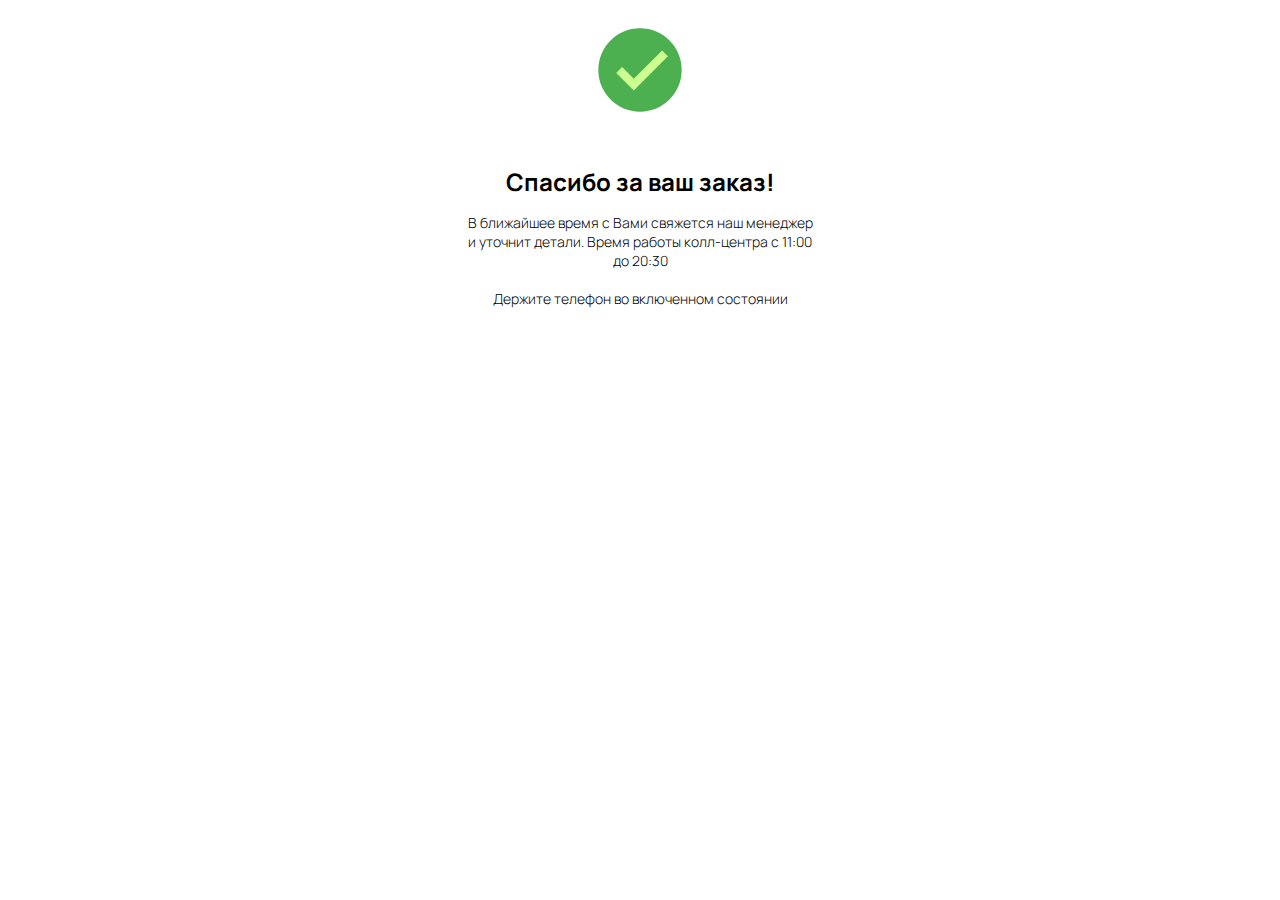
<file: good.html>
<!DOCTYPE html>
<html lang="ru">

<head>
    <meta charset="UTF-8">
    <meta name="viewport" content="width=device-width, initial-scale=1.0">
    <title>Спасибо за ваш заказ</title>
    <link rel="shortcut icon" href="./favicon.ico" type="image/x-icon">
    <link rel="preconnect" href="https://fonts.googleapis.com">
    <link rel="preconnect" href="https://fonts.gstatic.com" crossorigin>
    <link href="https://fonts.googleapis.com/css2?family=Manrope:wght@200..800&display=swap" rel="stylesheet">
    <link rel="icon" href="https://emojio.ru/images/apple-b/2705.png" type="image/x-icon">
    <style>html, body, div, span, applet, object, iframe, h1, h2, h3, h4, h5, h6,
        p, blockquote, pre, a, abbr, acronym, address, big, cite, code, del, dfn,
        em, img, ins, kbd, q, s, samp, small, strike, strong, sub, sup, tt, var, b,
        u, i, center, dl, dt, dd, ol, ul, li, fieldset, form, label, legend, table,
        caption, tbody, tfoot, thead, tr, th, td, article, aside, canvas, details,
        embed, figure, figcaption, footer, header, menu, nav, output, ruby, section,
        summary, time, mark, audio, video { margin: 0; padding: 0; border: 0; outline: 0; font-size: 100%;}
        /* HTML5 display-role reset for older browsers */
        article, aside, details, figcaption, figure, footer, header, menu, nav, section, main {display: block;}
        ol, ul {list-style: none;}
        blockquote, q {quotes: none;}
        img{max-width: 100%; height: auto;}
        a{text-decoration: underline;}
        a:hover{cursor: pointer;}
        *::-webkit-input-placeholder {color: #a9a9a9; opacity: 1;}
        *:-moz-placeholder {color: #a9a9a9; opacity: 1;}
        *::-moz-placeholder {color: #a9a9a9; opacity: 1;}
        *:-ms-input-placeholder {color: #a9a9a9; opacity: 1;}
        *{margin: 0; padding: 0;}
        *{-webkit-box-sizing: border-box; -moz-box-sizing: border-box; box-sizing: border-box;}
        button,input,a{outline: none;}
        button, input, select{-webkit-appearance: none; -moz-appearance: none; appearance: none;}
        html{
            -ms-text-size-adjust: 100%;
            -moz-text-size-adjust: 100%;
            -webkit-text-size-adjust: 100%;
            -webkit-font-smoothing: subpixel-antialiased !important;
        }
        table {
            border-collapse: collapse;
            border-spacing: 0;
        }
        
        
        
        
        .main {
            margin: 0px auto ;
            width: 350px;
            display: flex;
            flex-direction: column;
            justify-content: space-between;
            font-family: Manrope;
        }
        
        .text-title {
            margin: 0px auto;
            font-weight: 700;
            font-style: normal;
            font-size: 24px;
            margin-top: 20px;
        }
        
        .text-info {
            margin: 15px auto 0px;
        text-align: center;
            font-style: normal;
            font-size: 14px;
            
            font-weight: 300;
        }
        
        .icon {
            margin: 20px auto;
        }
        
        
        </style>
</head>

<body>
    <div class="main">
        <div class="icon"><svg xmlns="http://www.w3.org/2000/svg" x="0px" y="0px" width="100" height="100"
                viewBox="0 0 48 48">
                <path fill="#4caf50" d="M44,24c0,11.045-8.955,20-20,20S4,35.045,4,24S12.955,4,24,4S44,12.955,44,24z">
                </path>
                <path fill="#ccff90"
                    d="M34.602,14.602L21,28.199l-5.602-5.598l-2.797,2.797L21,33.801l16.398-16.402L34.602,14.602z">
                </path>
            </svg></div>
        <div class="text-title">
            <h1>Спасибо за ваш заказ!</h1>
        </div>
        <div class="text-info">
            <p>В ближайшее время с Вами свяжется наш менеджер и уточнит детали.
                Время работы колл-центра с 11:00 до 20:30 <br><br>Держите телефон во включенном состоянии</p>
        </div>
    </div>
</body>

</html>
</file>
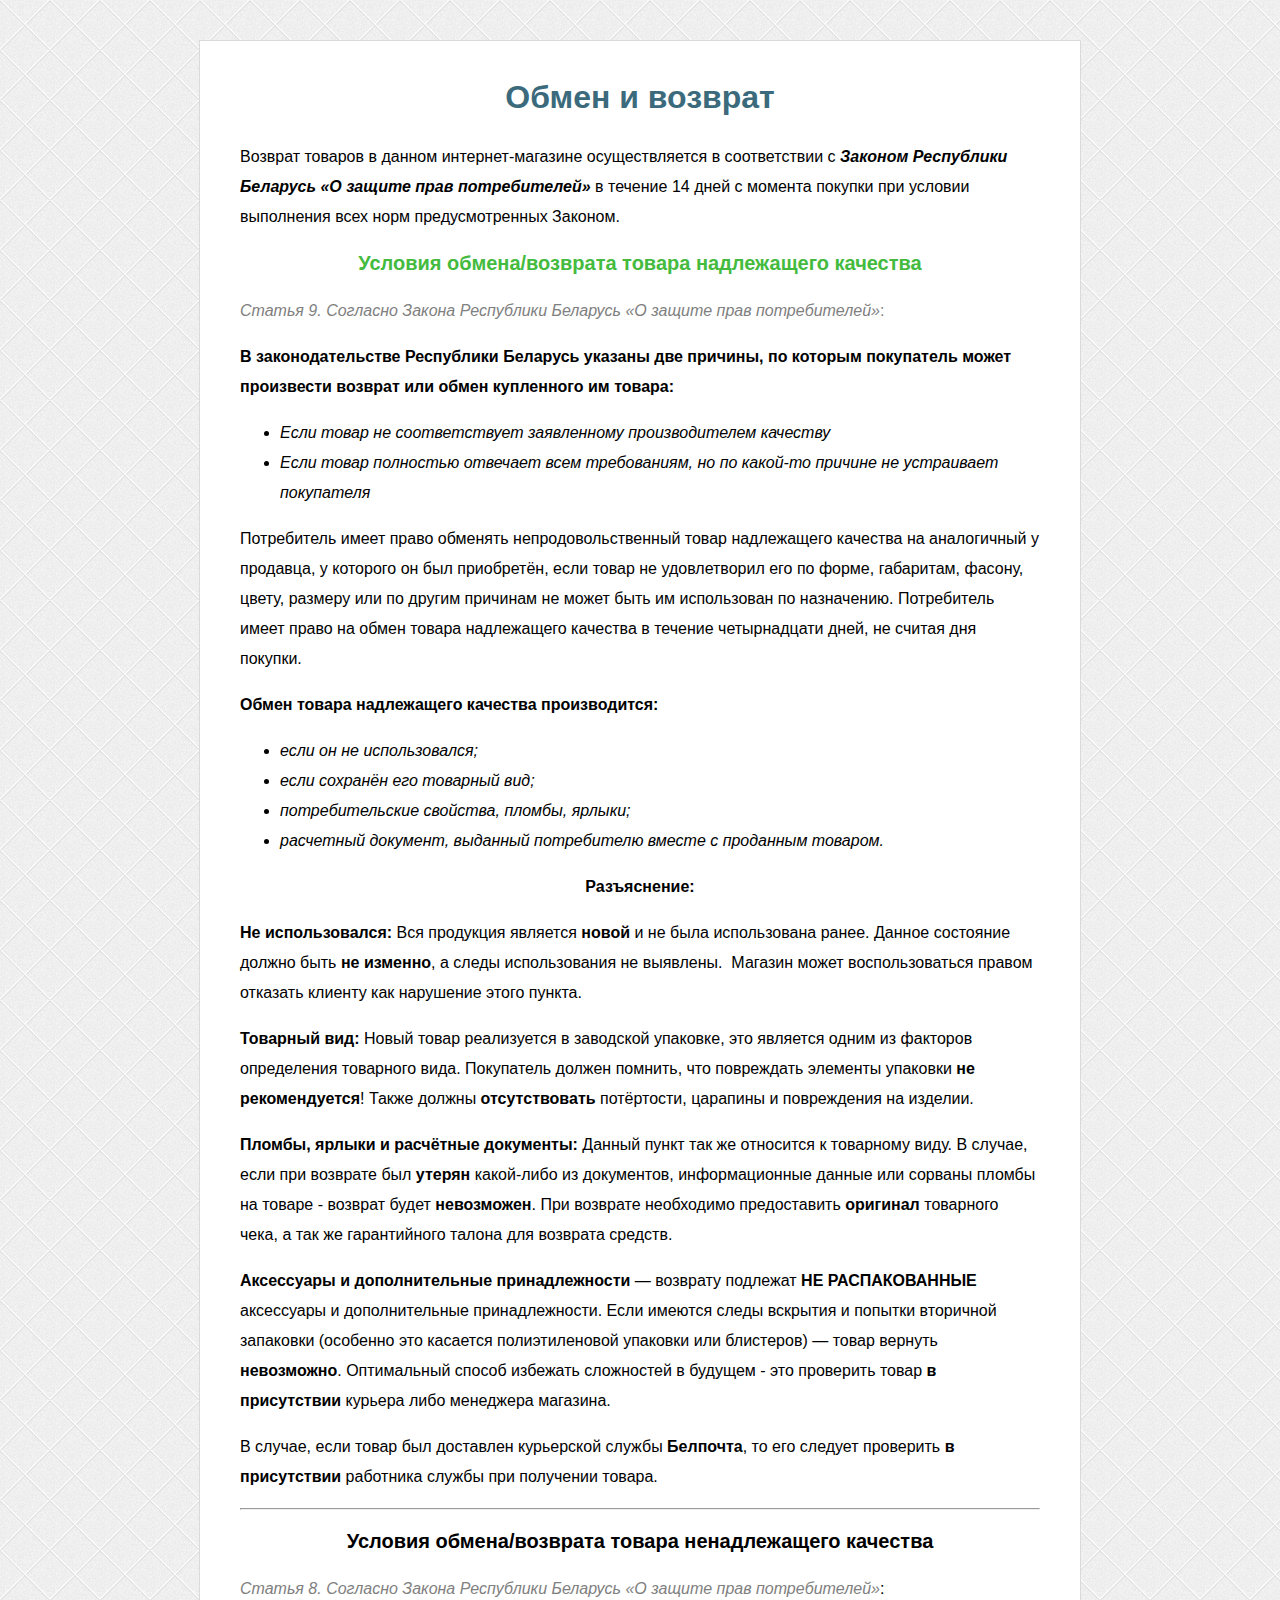
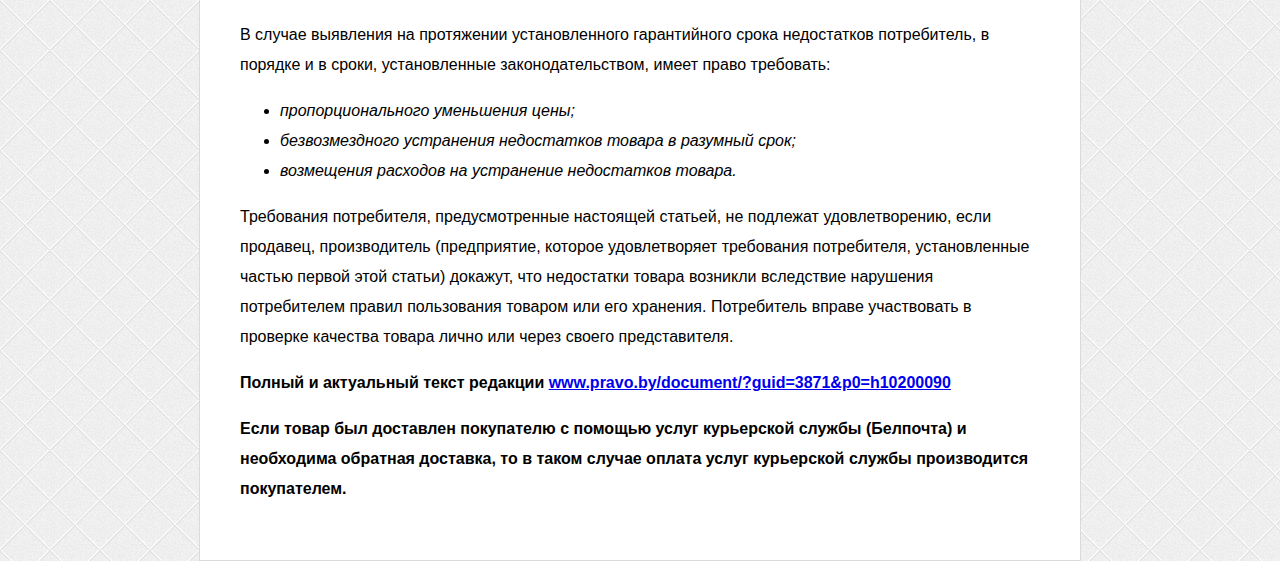
<file: obmen_vozvrat.html>
<!DOCTYPE html>
<!-- saved from url=(0034)https://shtativ360.tk/vozvrat.html -->
<html lang="ru"><head><meta http-equiv="Content-Type" content="text/html; charset=UTF-8">
    <link rel="shortcut icon" href="./favicon.ico" type="image/x-icon">
    <title>Обмен и возврат товара</title>
    <meta name="viewport" content="width=device-width">
    <style>
	body, html{
    min-height: 100%;
    margin:0px;
    padding: 0px;
    background: url('[data-uri]');
}
body{
    padding-top: 40px;
}
.block_more_info{
    max-width: 800px;

    margin: 0px auto;
    background: #fff;
    font-family: Arial;
    padding: 20px 40px 40px 40px;
    border: 1px solid #DADADA;
    line-height: 30px;
}
.block_more_info h1{
    color: #3B6A7C;
    margin-bottom: 30px;
    text-align: center;
}
.block_more_info h1 small{
    color: #72919d;
    font-size: 75%;
}
.s1{
    font-style: italic;
    text-align: center;
    margin: 40px 0 0 0;
    font-weight: bold;
}
@media screen and (max-width: 540px){
    .block_more_info{
        padding:0 10px;

    }
    body{
        padding-bottom:40px;
    }
    .block_more_info h1{
        font-size: 27px;
    }
	</style>
	<script>
	var server = location.protocol+'//'+location.hostname;
	</script>
	
	
</head>
<body>
<div class="block_more_info">
    	 <h1>Обмен и возврат</h1>
<p>Возврат товаров в данном интернет-магазине осуществляется в соответствии с <strong><em>Законом Республики Беларусь «О защите прав потребителей»</em></strong> в течение 14 дней с момента покупки при условии выполнения всех норм предусмотренных Законом.</p>
<p style="text-align: center;"><span style="font-size:20px;"><span style="color: rgb(68, 187, 62);"><strong>Условия обмена/возврата товара надлежащего качества</strong></span></span></p>
<p><span style="color: rgb(128, 128, 128);"><em>Статья 9. Согласно Закона Республики Беларусь «О защите прав потребителей»</em>:</span></p>
<p><strong>В законодательстве Республики Беларусь указаны две причины, по которым покупатель может произвести возврат или обмен купленного им товара:</strong><br>
    <ul>
<li><em>Если товар не соответствует заявленному производителем качеству</em><br></li>
<li><em>Если товар полностью отвечает всем требованиям, но по какой-то причине не устраивает покупателя</em><br></li>
</ul>
Потребитель имеет право обменять непродовольственный товар надлежащего качества на аналогичный у продавца, у которого он был приобретён, если товар не удовлетворил его по форме, габаритам, фасону, цвету, размеру или по другим причинам не может быть им использован по назначению. Потребитель имеет право на обмен товара надлежащего качества в течение четырнадцати дней, не считая дня покупки.</p>



<p><strong>Обмен товара надлежащего качества производится:</strong></p>

<ul>
	<li><em>если он не использовался;</em></li>
	<li><em>если сохранён его товарный вид;</em></li>
	<li><em>потребительские свойства, пломбы, ярлыки;</em></li>
	<li><em>расчетный документ, выданный потребителю вместе с проданным товаром.</em></li>
</ul>



<p style="text-align: center;"><span style="font-size:16px;"><strong>Разъяснение:</strong></span></p>

<p><strong>Не использовался:</strong> Вся продукция является <strong>новой</strong> и не была использована ранее. Данное состояние должно быть <strong>не изменно</strong>, а следы использования не выявлены.&nbsp; Магазин может воспользоваться правом отказать клиенту как нарушение этого пункта.</p>



<p><strong>Товарный вид:</strong> Новый товар реализуется в заводской упаковке, это является одним из факторов определения товарного вида. Покупатель должен помнить, что повреждать элементы упаковки <strong>не рекомендуется</strong>! Также должны <strong>отсутствовать</strong> потёртости, царапины и повреждения на изделии.</p>



<p><strong>Пломбы, ярлыки и расчётные документы:</strong> Данный пункт так же относится к товарному виду. В случае, если при возврате был <strong>утерян</strong> какой-либо из документов, информационные данные или сорваны пломбы на товаре - возврат будет <strong>невозможен</strong>. При возврате необходимо предоставить <strong>оригинал</strong> товарного чека, а так же гарантийного талона для возврата средств.</p>



<p><strong>Аксессуары и дополнительные принадлежности</strong> — возврату подлежат <strong>НЕ РАСПАКОВАННЫЕ </strong>аксессуары и дополнительные принадлежности. Если имеются следы вскрытия и попытки вторичной запаковки (особенно это касается полиэтиленовой упаковки или блистеров) — товар вернуть <strong>невозможно</strong>. Оптимальный способ избежать сложностей в будущем - это проверить товар <strong>в присутствии</strong> курьера либо менеджера магазина.</p>

<p>В случае, если товар был доставлен курьерской службы <strong>Белпочта</strong>, то его следует проверить <strong>в присутствии</strong> работника службы при получении товара.</p>

<hr>
<p style="text-align: center;"><strong><span style="font-size: 20px;">Условия обмена/возврата товара ненадлежащего качества</span></strong></p>

<p><span style="color: rgb(128, 128, 128);"><em>Статья 8. Согласно Закона Республики Беларусь «О защите прав потребителей»</em></span>:</p>
<p>В случае выявления на протяжении установленного гарантийного срока недостатков потребитель, в порядке и в сроки, установленные законодательством, имеет право требовать:</p>
<ul>
	<li><em>пропорционального уменьшения цены;</em></li>
	<li><em>безвозмездного устранения недостатков товара в разумный срок;</em></li>
	<li><em>возмещения расходов на устранение недостатков товара.</em></li>
</ul>
<p>Требования потребителя, предусмотренные настоящей статьей, не подлежат удовлетворению, если продавец, производитель (предприятие, которое удовлетворяет требования потребителя, установленные частью первой этой статьи) докажут, что недостатки товара возникли вследствие нарушения потребителем правил пользования товаром или его хранения. Потребитель вправе участвовать в проверке качества товара лично или через своего представителя.</p>
<p><strong>Полный и актуальный текст редакции <a href="https://pravo.by/document/?guid=3871&p0=h10200090" target="_blank">www.pravo.by/document/?guid=3871&p0=h10200090</a></strong></p>
<p><strong>Если товар был доставлен покупателю с помощью услуг курьерской службы (Белпочта) и необходима обратная доставка, то в таком случае оплата услуг курьерской службы производится покупателем.</strong></p> </div>
	
</body>
</html>
</file>
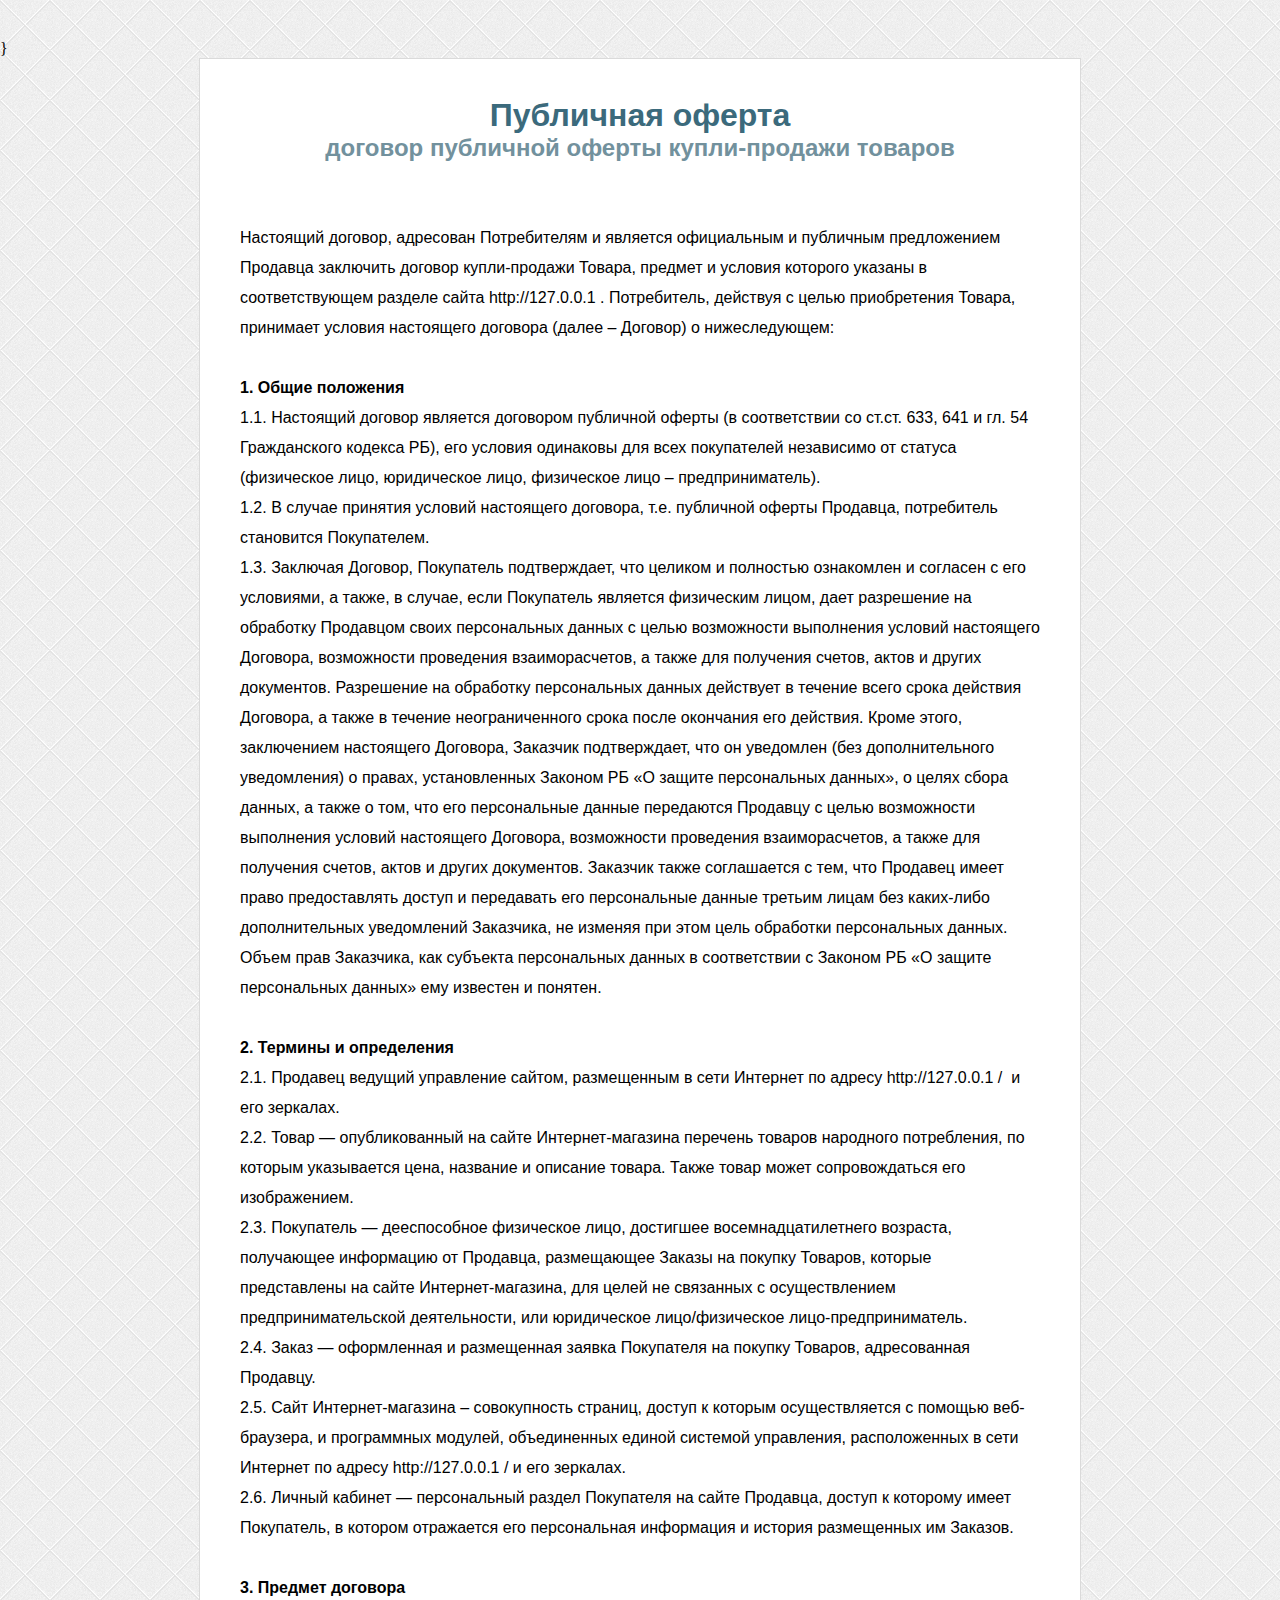
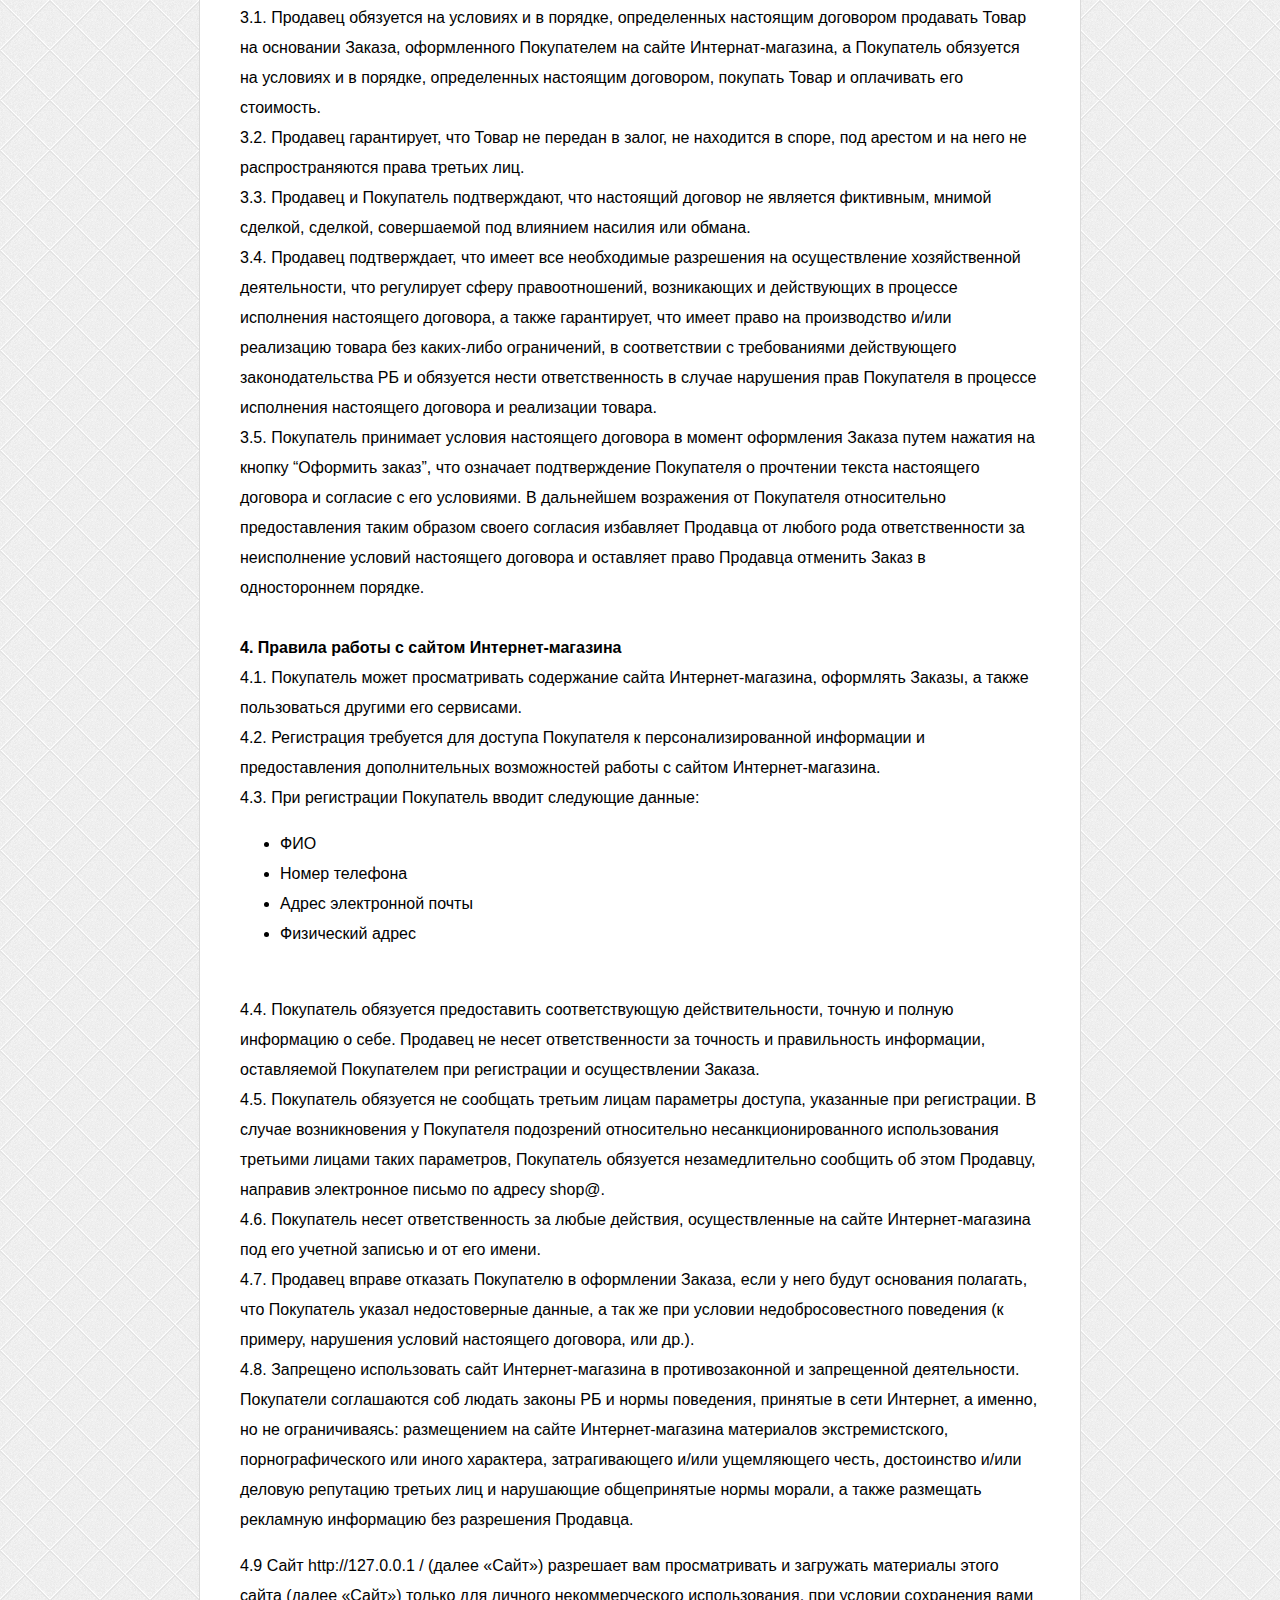
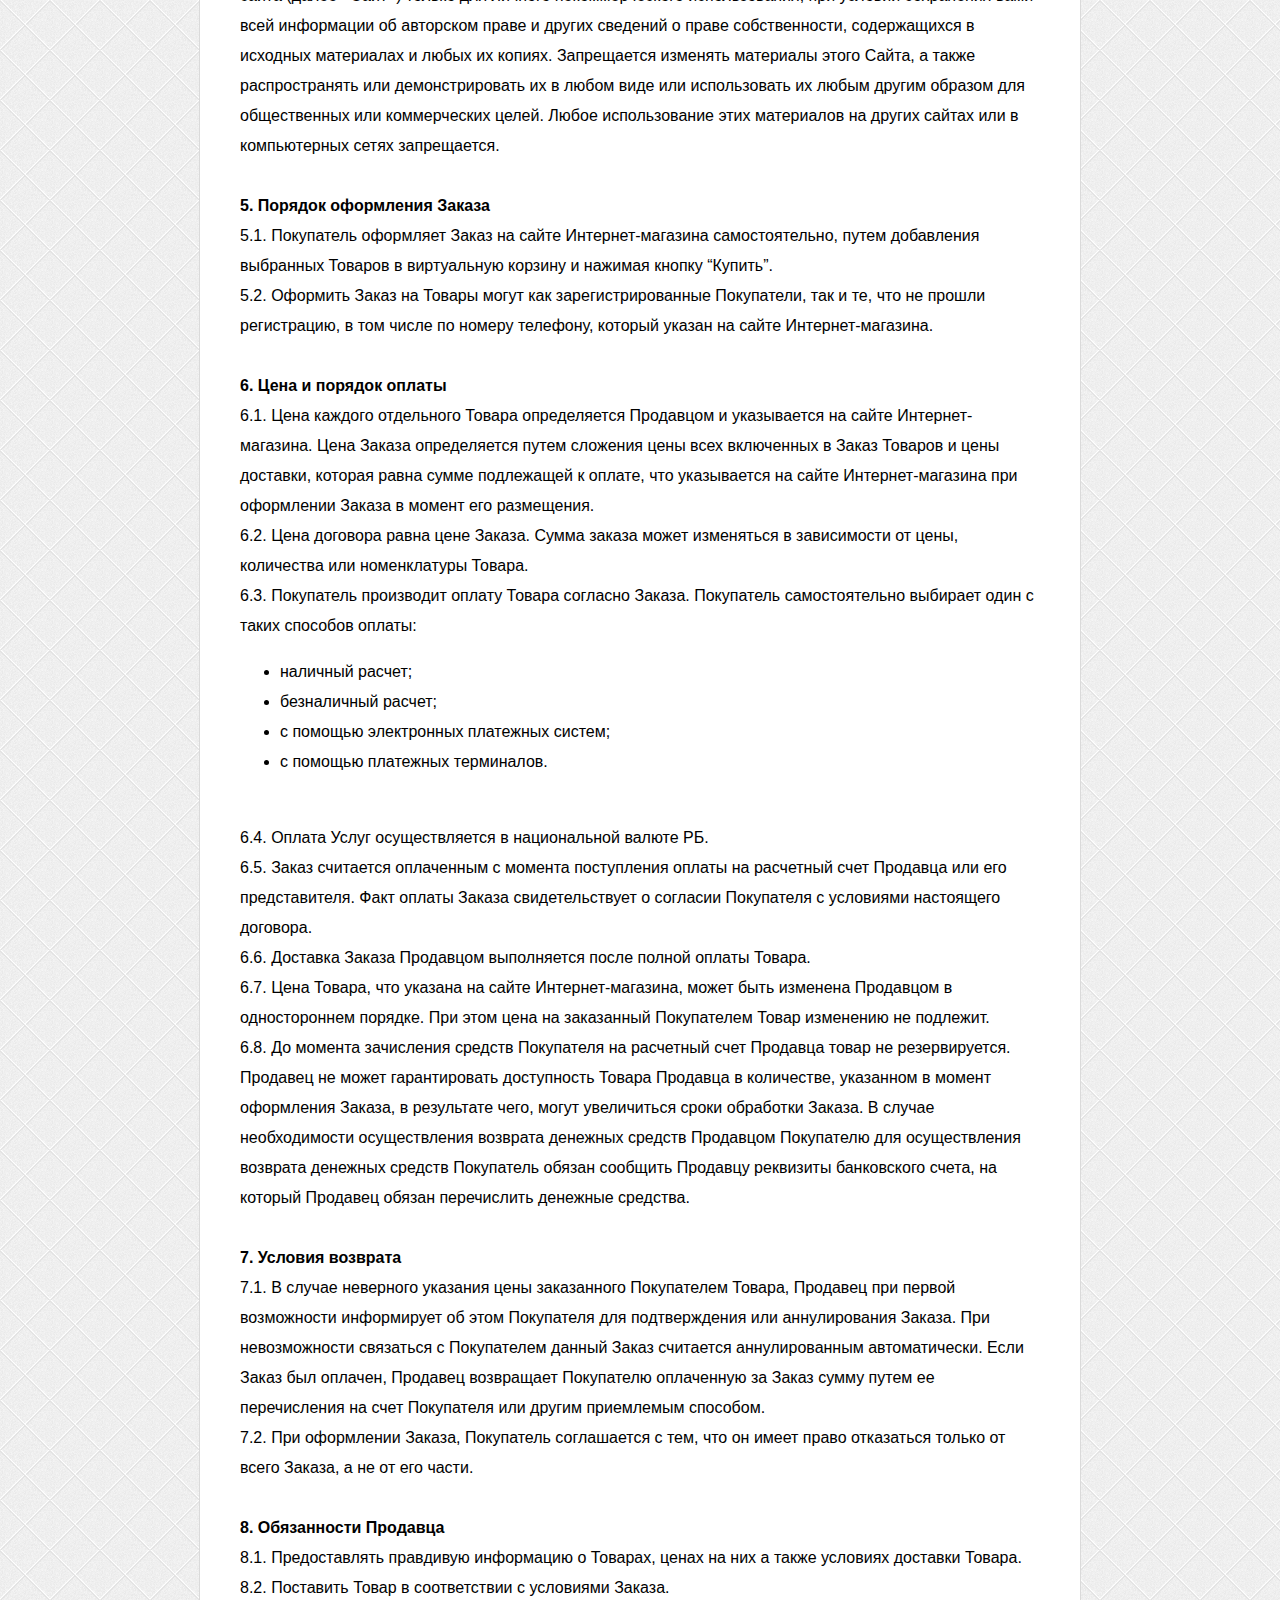
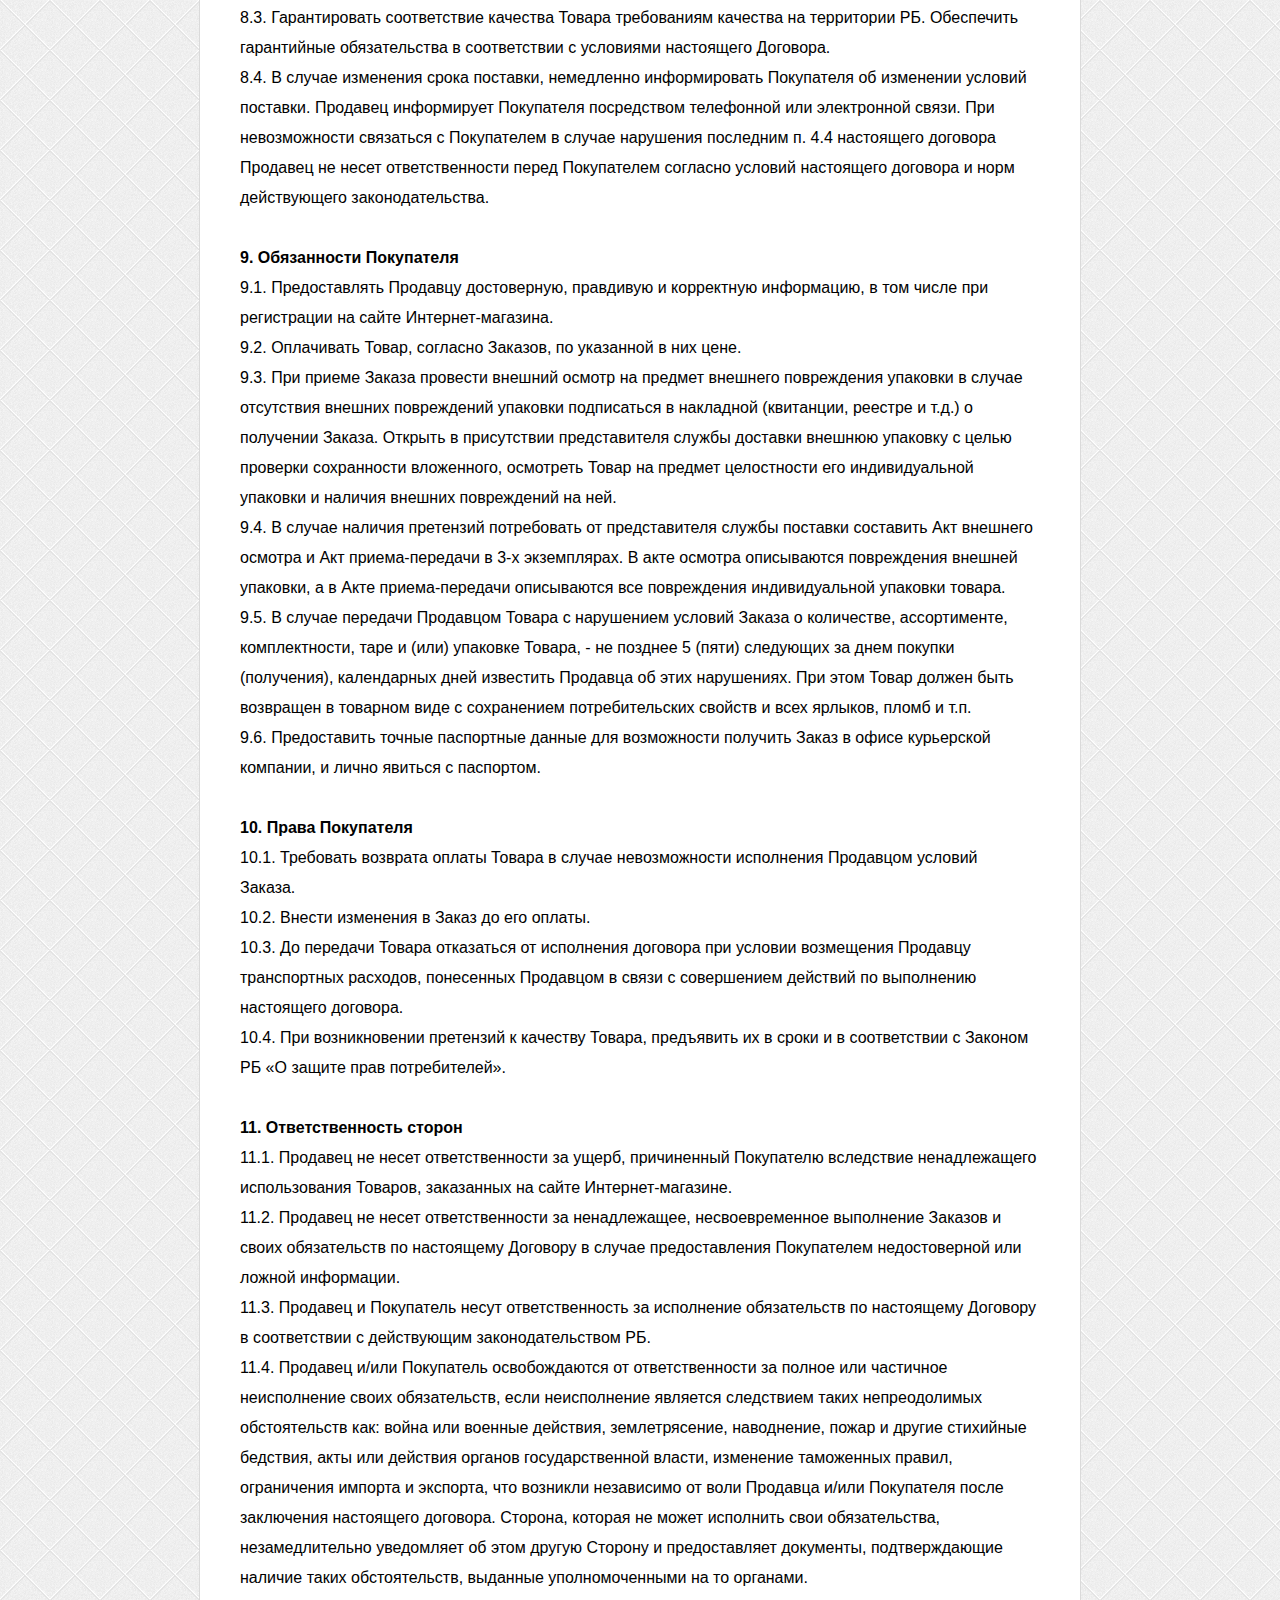
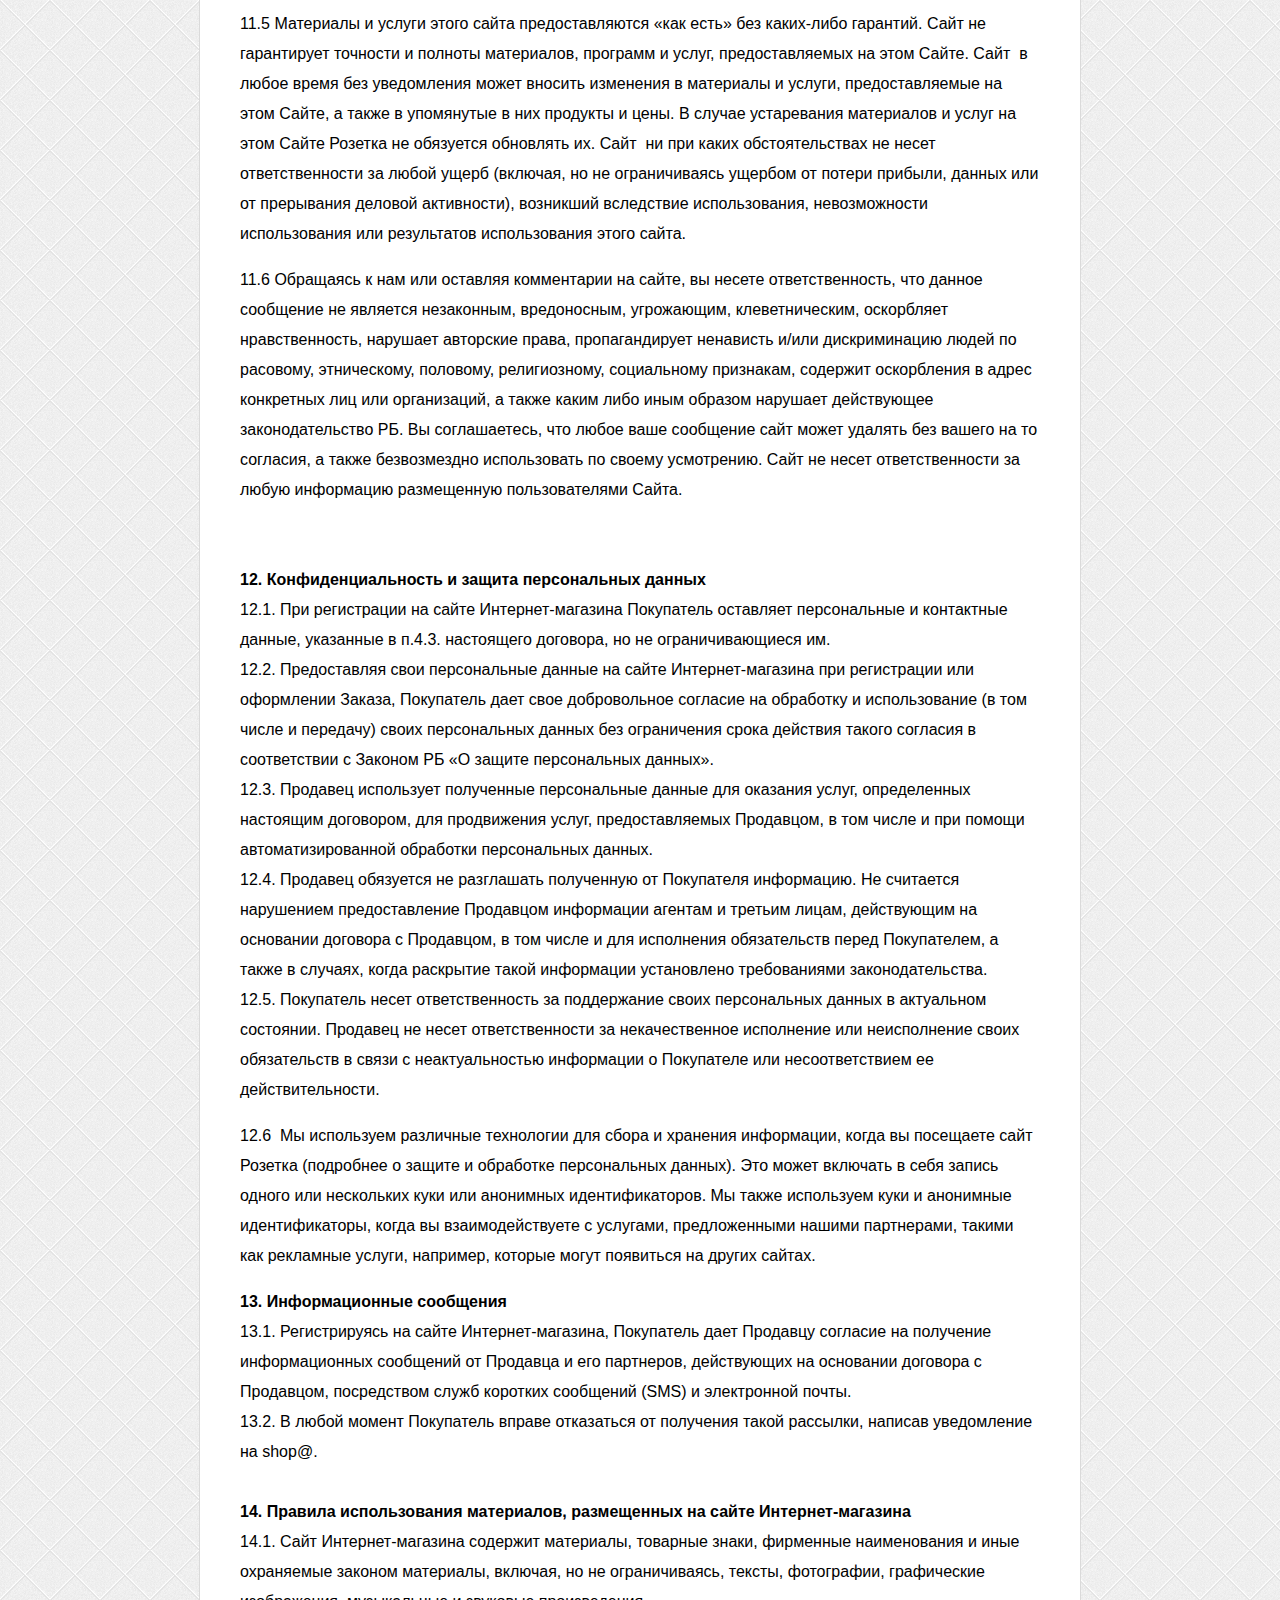
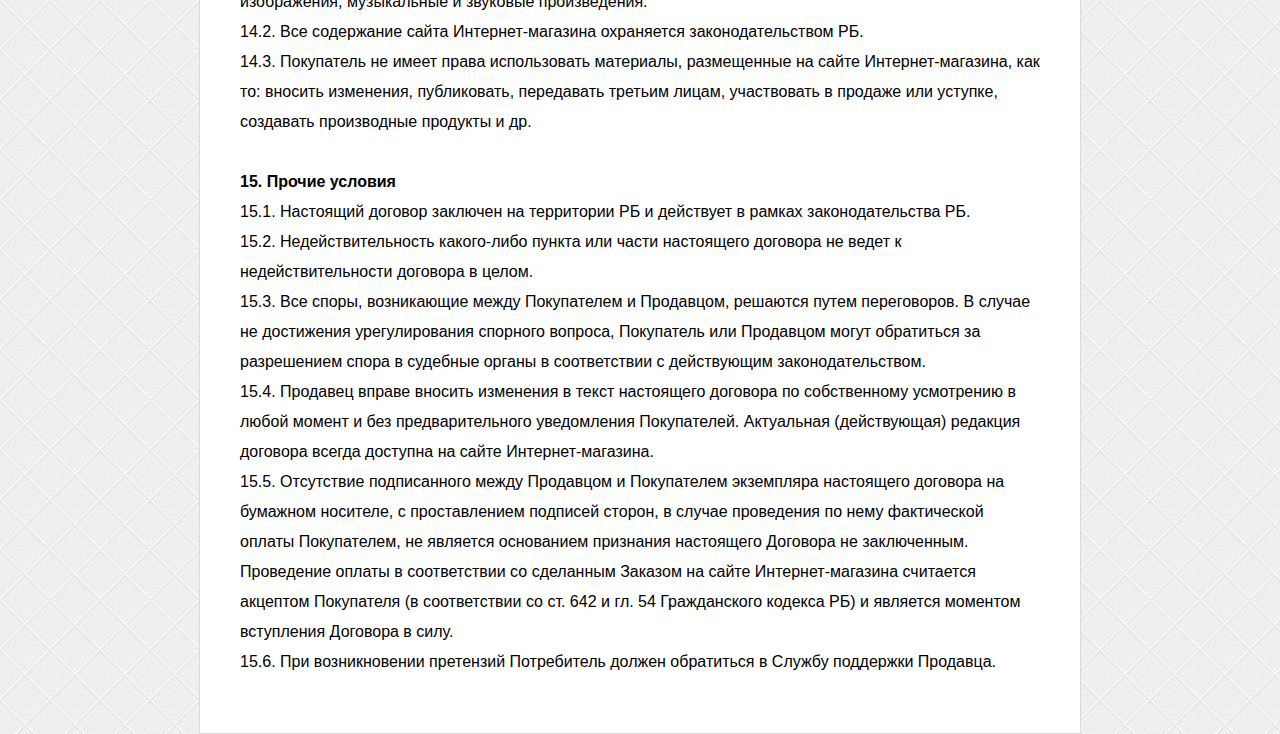
<file: oferta.html>
<!DOCTYPE html>

<html lang="ru">
  <head>
    <meta http-equiv="Content-Type" content="text/html; charset=UTF-8" />
    <link rel="shortcut icon" href="./favicon.ico" type="image/x-icon">
    <title>Публичная оферта</title>
    <meta name="viewport" content="width=device-width" />
    <style>
      	body, html{
          min-height: 100%;
          margin:0px;
          padding: 0px;
          background: url('[data-uri]');
      }
      body{
          padding-top: 40px;
      }
      .block_more_info{
          max-width: 800px;

          margin: 0px auto;
          background: #fff;
          font-family: Arial;
          padding: 20px 40px 40px 40px;
          border: 1px solid #DADADA;
          line-height: 30px;
      }
      .block_more_info h1{
          color: #3B6A7C;
          margin-bottom: 30px;
          text-align: center;
      }
      .block_more_info h1 small{
          color: #72919d;
          font-size: 75%;
      }
      .s1{
          font-style: italic;
          text-align: center;
          margin: 40px 0 0 0;
          font-weight: bold;
      }
      @media screen and (max-width: 540px){
          .block_more_info{
              padding:0 10px;

          }
          body{
              padding-bottom:40px;
          }
          .block_more_info h1{
              font-size: 27px;
          }
    </style>
    <script>
      var server = location.protocol + "//" + location.hostname;
    </script>
    }
  </head>
  <body>
    <div class="block_more_info">
      <h1>
        Публичная оферта<br />
        <small>договор публичной оферты купли-продажи товаров</small>
      </h1>
      <p>
        <br />
        Настоящий договор, адресован Потребителям и является официальным и
        публичным предложением Продавца заключить договор купли-продажи Товара,
        предмет и условия которого указаны в соответствующем разделе сайта
        <script>
          document.write(server);
        </script>
        . Потребитель, действуя с целью приобретения Товара, принимает условия
        настоящего договора (далее &ndash; Договор) о нижеследующем:&nbsp;<br />
        <br />
        <strong>1. Общие положения</strong>&nbsp;<br />
        1.1. Настоящий договор является договором публичной оферты (в
        соответствии со ст.ст. 633, 641 и гл. 54 Гражданского кодекса РБ), его
        условия одинаковы для всех покупателей независимо от статуса (физическое
        лицо, юридическое лицо, физическое лицо &ndash;
        предприниматель). <br />
        1.2. В случае принятия условий настоящего договора, т.е. публичной
        оферты Продавца, потребитель становится Покупателем.&nbsp;<br />
        1.3. Заключая Договор, Покупатель подтверждает, что целиком и полностью
        ознакомлен и согласен с его условиями, а также, в случае, если
        Покупатель является физическим лицом, дает разрешение на обработку
        Продавцом своих персональных данных с целью возможности выполнения
        условий настоящего Договора, возможности проведения взаиморасчетов, а
        также для получения счетов, актов и других документов. Разрешение на
        обработку персональных данных действует в течение всего срока действия
        Договора, а также в течение неограниченного срока после окончания его
        действия. Кроме этого, заключением настоящего Договора, Заказчик
        подтверждает, что он уведомлен (без дополнительного уведомления) о
        правах, установленных Законом РБ &laquo;О защите персональных
        данных&raquo;, о целях сбора данных, а также о том, что его персональные
        данные передаются Продавцу с целью возможности выполнения условий
        настоящего Договора, возможности проведения взаиморасчетов, а также для
        получения счетов, актов и других документов. Заказчик также соглашается
        с тем, что Продавец имеет право предоставлять доступ и передавать его
        персональные данные третьим лицам без каких-либо дополнительных
        уведомлений Заказчика, не изменяя при этом цель обработки персональных
        данных. Объем прав Заказчика, как субъекта персональных данных в
        соответствии с Законом РБ &laquo;О защите персональных данных&raquo; ему
        известен и понятен.&nbsp;<br />
        <br />
        <strong>2. Термины и определения</strong>&nbsp;<br />
        2.1. Продавец ведущий управление сайтом, размещенным в сети Интернет по
        адресу
        <script>
          document.write(server);
        </script>
        / &nbsp;и его зеркалах.&nbsp;<br />
        2.2. Товар &mdash; опубликованный на сайте Интернет-магазина перечень
        товаров народного потребления, по которым указывается цена, название и
        описание товара. Также товар может сопровождаться его
        изображением.&nbsp;<br />
        2.3. Покупатель &mdash; дееспособное физическое лицо, достигшее
        восемнадцатилетнего возраста, получающее информацию от Продавца,
        размещающее Заказы на покупку Товаров, которые представлены на сайте
        Интернет-магазина, для целей не связанных с осуществлением
        предпринимательской деятельности, или юридическое лицо/физическое
        лицо-предприниматель.&nbsp;<br />
        2.4. Заказ &mdash; оформленная и размещенная заявка Покупателя на
        покупку Товаров, адресованная Продавцу.&nbsp;<br />
        2.5. Сайт Интернет-магазина &ndash; совокупность страниц, доступ к
        которым осуществляется с помощью веб-браузера, и программных модулей,
        объединенных единой системой управления, расположенных в сети Интернет
        по адресу
        <script>
          document.write(server);
        </script>
        /&nbsp;и его зеркалах.&nbsp;<br />
        2.6. Личный кабинет &mdash; персональный раздел Покупателя на сайте
        Продавца, доступ к которому имеет Покупатель, в котором отражается его
        персональная информация и история размещенных им Заказов.&nbsp;<br />
        <br />
        <strong>3. Предмет договора</strong>&nbsp;<br />
        3.1. Продавец обязуется на условиях и в порядке, определенных настоящим
        договором продавать Товар на основании Заказа, оформленного Покупателем
        на сайте Интернат-магазина, а Покупатель обязуется на условиях и в
        порядке, определенных настоящим договором, покупать Товар и оплачивать
        его стоимость.&nbsp;<br />
        3.2. Продавец гарантирует, что Товар не передан в залог, не находится в
        споре, под арестом и на него не распространяются права третьих
        лиц.&nbsp;<br />
        3.3. Продавец и Покупатель подтверждают, что настоящий договор не
        является фиктивным, мнимой сделкой, сделкой, совершаемой под влиянием
        насилия или обмана.&nbsp;<br />
        3.4. Продавец подтверждает, что имеет все необходимые разрешения на
        осуществление хозяйственной деятельности, что регулирует сферу
        правоотношений, возникающих и действующих в процессе исполнения
        настоящего договора, а также гарантирует, что имеет право на
        производство и/или реализацию товара без каких-либо ограничений, в
        соответствии с требованиями действующего законодательства РБ и обязуется
        нести ответственность в случае нарушения прав Покупателя в процессе
        исполнения настоящего договора и реализации товара.&nbsp;<br />
        3.5. Покупатель принимает условия настоящего договора в момент
        оформления Заказа путем нажатия на кнопку &ldquo;Оформить заказ&rdquo;,
        что означает подтверждение Покупателя о прочтении текста настоящего
        договора и согласие с его условиями. В дальнейшем возражения от
        Покупателя относительно предоставления таким образом своего согласия
        избавляет Продавца от любого рода ответственности за неисполнение
        условий настоящего договора и оставляет право Продавца отменить Заказ в
        одностороннем порядке.&nbsp;<br />
        <br />
        <strong>4. Правила работы с сайтом Интернет-магазина</strong
        >&nbsp;<br />
        4.1. Покупатель может просматривать содержание сайта Интернет-магазина,
        оформлять Заказы, а также пользоваться другими его сервисами.&nbsp;<br />
        4.2. Регистрация требуется для доступа Покупателя к персонализированной
        информации и предоставления дополнительных возможностей работы с сайтом
        Интернет-магазина.&nbsp;<br />
        4.3. При регистрации Покупатель вводит следующие данные:
      </p>
      <ul>
        <li>ФИО</li>
        <li>Номер телефона</li>
        <li>Адрес электронной почты</li>
        <li>Физический адрес</li>
      </ul>
      <p>
        <br />
        4.4. Покупатель обязуется предоставить соответствующую действительности,
        точную и полную информацию о себе. Продавец не несет ответственности за
        точность и правильность информации, оставляемой Покупателем при
        регистрации и осуществлении Заказа.&nbsp;<br />
        4.5. Покупатель обязуется не сообщать третьим лицам параметры доступа,
        указанные при регистрации. В случае возникновения у Покупателя
        подозрений относительно несанкционированного использования третьими
        лицами таких параметров, Покупатель обязуется незамедлительно сообщить
        об этом Продавцу, направив электронное письмо по адресу shop@<?= $_SERVER['SERVER_NAME'] ?>.&nbsp;<br />
        4.6. Покупатель несет ответственность за любые действия, осуществленные
        на сайте Интернет-магазина под его учетной записью и от его
        имени.&nbsp;<br />
        4.7. Продавец вправе отказать Покупателю в оформлении Заказа, если у
        него будут основания полагать, что Покупатель указал недостоверные
        данные, а так же при условии недобросовестного поведения (к примеру,
        нарушения условий настоящего договора, или др.).&nbsp;<br />
        4.8. Запрещено использовать сайт Интернет-магазина в противозаконной и
        запрещенной деятельности. Покупатели соглашаются соб людать законы РБ и
        нормы поведения, принятые в сети Интернет, а именно, но не
        ограничиваясь: размещением на сайте Интернет-магазина материалов
        экстремистского, порнографического или иного характера, затрагивающего
        и/или ущемляющего честь, достоинство и/или деловую репутацию третьих лиц
        и нарушающие общепринятые нормы морали, а также размещать рекламную
        информацию без разрешения Продавца.&nbsp;
      </p>
      <p>
        4.9 Сайт
        <script>
          document.write(server);
        </script>
        / (далее &laquo;Сайт&raquo;) разрешает вам просматривать и загружать
        материалы этого сайта (далее &laquo;Сайт&raquo;) только для личного
        некоммерческого использования, при условии сохранения вами всей
        информации об авторском праве и других сведений о праве собственности,
        содержащихся в исходных материалах и любых их копиях. Запрещается
        изменять материалы этого Сайта, а также распространять или
        демонстрировать их в любом виде или использовать их любым другим образом
        для общественных или коммерческих целей. Любое использование этих
        материалов на других сайтах или в компьютерных сетях запрещается.<br />
        <br />
        <strong>5. Порядок оформления Заказа</strong>&nbsp;<br />
        5.1. Покупатель оформляет Заказ на сайте Интернет-магазина
        самостоятельно, путем добавления выбранных Товаров в виртуальную корзину
        и нажимая кнопку &ldquo;Купить&rdquo;.&nbsp;<br />
        5.2. Оформить Заказ на Товары могут как зарегистрированные Покупатели,
        так и те, что не прошли регистрацию, в том числе по номеру телефону,
        который указан на сайте Интернет-магазина.&nbsp;<br />
        <br />
        <strong>6. Цена и порядок оплаты</strong>&nbsp;<br />
        6.1. Цена каждого отдельного Товара определяется Продавцом и указывается
        на сайте Интернет-магазина. Цена Заказа определяется путем сложения цены
        всех включенных в Заказ Товаров и цены доставки, которая равна сумме
        подлежащей к оплате, что указывается на сайте Интернет-магазина при
        оформлении Заказа в момент его размещения.&nbsp;<br />
        6.2. Цена договора равна цене Заказа. Сумма заказа может изменяться в
        зависимости от цены, количества или номенклатуры Товара.&nbsp;<br />
        6.3. Покупатель производит оплату Товара согласно Заказа. Покупатель
        самостоятельно выбирает один с таких способов оплаты:
      </p>
      <ul>
        <li>наличный расчет;</li>
        <li>безналичный расчет;</li>
        <li>с помощью электронных платежных систем;</li>
        <li>с помощью платежных терминалов.</li>
      </ul>
      <p>
        <br />
        6.4. Оплата Услуг осуществляется в национальной валюте РБ.&nbsp;<br />
        6.5. Заказ считается оплаченным с момента поступления оплаты на
        расчетный счет Продавца или его представителя. Факт оплаты Заказа
        свидетельствует о согласии Покупателя с условиями настоящего
        договора.&nbsp;<br />
        6.6. Доставка Заказа Продавцом выполняется после полной оплаты
        Товара.&nbsp;<br />
        6.7. Цена Товара, что указана на сайте Интернет-магазина, может быть
        изменена Продавцом в одностороннем порядке. При этом цена на заказанный
        Покупателем Товар изменению не подлежит.&nbsp;<br />
        6.8. До момента зачисления средств Покупателя на расчетный счет Продавца
        товар не резервируется. Продавец не может гарантировать доступность
        Товара Продавца в количестве, указанном в момент оформления Заказа, в
        результате чего, могут увеличиться сроки обработки Заказа. В случае
        необходимости осуществления возврата денежных средств Продавцом
        Покупателю для осуществления возврата денежных средств Покупатель обязан
        сообщить Продавцу реквизиты банковского счета, на который Продавец
        обязан перечислить денежные средства.&nbsp;<br />
        <br />
        <strong>7. Условия возврата</strong>&nbsp;<br />
        7.1. В случае неверного указания цены заказанного Покупателем Товара,
        Продавец при первой возможности информирует об этом Покупателя для
        подтверждения или аннулирования Заказа. При невозможности связаться с
        Покупателем данный Заказ считается аннулированным автоматически. Если
        Заказ был оплачен, Продавец возвращает Покупателю оплаченную за Заказ
        сумму путем ее перечисления на счет Покупателя или другим приемлемым
        способом.&nbsp;<br />
        7.2. При оформлении Заказа, Покупатель соглашается с тем, что он имеет
        право отказаться только от всего Заказа, а не от его части.&nbsp;<br />
        <br />
        <strong>8. Обязанности Продавца</strong>&nbsp;<br />
        8.1. Предоставлять правдивую информацию о Товарах, ценах на них а также
        условиях доставки Товара.&nbsp;<br />
        8.2. Поставить Товар в соответствии с условиями Заказа.&nbsp;<br />
        8.3. Гарантировать соответствие качества Товара требованиям качества на
        территории РБ. Обеспечить гарантийные обязательства в соответствии с
        условиями настоящего Договора.&nbsp;<br />
        8.4. В случае изменения срока поставки, немедленно информировать
        Покупателя об изменении условий поставки. Продавец информирует
        Покупателя посредством телефонной или электронной связи. При
        невозможности связаться с Покупателем в случае нарушения последним п.
        4.4 настоящего договора Продавец не несет ответственности перед
        Покупателем согласно условий настоящего договора и норм действующего
        законодательства.&nbsp;<br />
        <br />
        <strong>9. Обязанности Покупателя</strong>&nbsp;<br />
        9.1. Предоставлять Продавцу достоверную, правдивую и корректную
        информацию, в том числе при регистрации на сайте
        Интернет-магазина.&nbsp;<br />
        9.2. Оплачивать Товар, согласно Заказов, по указанной в них
        цене.&nbsp;<br />
        9.3. При приеме Заказа провести внешний осмотр на предмет внешнего
        повреждения упаковки в случае отсутствия внешних повреждений упаковки
        подписаться в накладной (квитанции, реестре и т.д.) о получении Заказа.
        Открыть в присутствии представителя службы доставки внешнюю упаковку с
        целью проверки сохранности вложенного, осмотреть Товар на предмет
        целостности его индивидуальной упаковки и наличия внешних повреждений на
        ней.&nbsp;<br />
        9.4. В случае наличия претензий потребовать от представителя службы
        поставки составить Акт внешнего осмотра и Акт приема-передачи в 3-х
        экземплярах. В акте осмотра описываются повреждения внешней упаковки, а
        в Акте приема-передачи описываются все повреждения индивидуальной
        упаковки товара.&nbsp;<br />
        9.5. В случае передачи Продавцом Товара с нарушением условий Заказа о
        количестве, ассортименте, комплектности, таре и (или) упаковке Товара, -
        не позднее 5 (пяти) следующих за днем покупки (получения), календарных
        дней известить Продавца об этих нарушениях. При этом Товар должен быть
        возвращен в товарном виде с сохранением потребительских свойств и всех
        ярлыков, пломб и т.п.&nbsp;<br />
        9.6. Предоставить точные паспортные данные для возможности получить
        Заказ в офисе курьерской компании, и лично явиться с паспортом.&nbsp;<br />
        <br />
        <strong>10. Права Покупателя</strong>&nbsp;<br />
        10.1. Требовать возврата оплаты Товара в случае невозможности исполнения
        Продавцом условий Заказа.&nbsp;<br />
        10.2. Внести изменения в Заказ до его оплаты.&nbsp;<br />
        10.3. До передачи Товара отказаться от исполнения договора при условии
        возмещения Продавцу транспортных расходов, понесенных Продавцом в связи
        с совершением действий по выполнению настоящего договора.&nbsp;<br />
        10.4. При возникновении претензий к качеству Товара, предъявить их в
        сроки и в соответствии с Законом РБ &laquo;О защите прав
        потребителей&raquo;.&nbsp;<br />
        <br />
        <strong>11. Ответственность сторон</strong>&nbsp;<br />
        11.1. Продавец не несет ответственности за ущерб, причиненный Покупателю
        вследствие ненадлежащего использования Товаров, заказанных на сайте
        Интернет-магазине.&nbsp;<br />
        11.2. Продавец не несет ответственности за ненадлежащее, несвоевременное
        выполнение Заказов и своих обязательств по настоящему Договору в случае
        предоставления Покупателем недостоверной или ложной информации.<br />
        11.3. Продавец и Покупатель несут ответственность за исполнение
        обязательств по настоящему Договору в соответствии с действующим
        законодательством РБ.&nbsp;<br />
        11.4. Продавец и/или Покупатель освобождаются от ответственности за
        полное или частичное неисполнение своих обязательств, если неисполнение
        является следствием таких непреодолимых обстоятельств как: война или
        военные действия, землетрясение, наводнение, пожар и другие стихийные
        бедствия, акты или действия органов государственной власти, изменение
        таможенных правил, ограничения импорта и экспорта, что возникли
        независимо от воли Продавца и/или Покупателя после заключения настоящего
        договора. Сторона, которая не может исполнить свои обязательства,
        незамедлительно уведомляет об этом другую Сторону и предоставляет
        документы, подтверждающие наличие таких обстоятельств, выданные
        уполномоченными на то органами.&nbsp;
      </p>
      <p>
        11.5 Материалы и услуги этого сайта предоставляются &laquo;как
        есть&raquo; без каких-либо гарантий. Сайт не гарантирует точности и
        полноты материалов, программ и услуг, предоставляемых на этом Сайте.
        Сайт &nbsp;в любое время без уведомления может вносить изменения в
        материалы и услуги, предоставляемые на этом Сайте, а также в упомянутые
        в них продукты и цены. В случае устаревания материалов и услуг на этом
        Сайте Розетка не обязуется обновлять их. Сайт &nbsp;ни при каких
        обстоятельствах не несет ответственности за любой ущерб (включая, но не
        ограничиваясь ущербом от потери прибыли, данных или от прерывания
        деловой активности), возникший вследствие использования, невозможности
        использования или результатов использования этого сайта.
      </p>
      <p>
        11.6 Обращаясь к нам или оставляя комментарии на сайте, вы несете
        ответственность, что данное сообщение не является незаконным,
        вредоносным, угрожающим, клеветническим, оскорбляет нравственность,
        нарушает авторские права, пропагандирует ненависть и/или дискриминацию
        людей по расовому, этническому, половому, религиозному, социальному
        признакам, содержит оскорбления в адрес конкретных лиц или организаций,
        а также каким либо иным образом нарушает действующее законодательство
        РБ. Вы соглашаетесь, что любое ваше сообщение сайт может удалять без
        вашего на то согласия, а также безвозмездно использовать по своему
        усмотрению. Сайт не несет ответственности за любую информацию
        размещенную пользователями Сайта.&nbsp;<br />
        <br />
        <br />
        <strong>12. Конфиденциальность и защита персональных данных</strong
        >&nbsp;<br />
        12.1. При регистрации на сайте Интернет-магазина Покупатель оставляет
        персональные и контактные данные, указанные в п.4.3. настоящего
        договора, но не ограничивающиеся им.&nbsp;<br />
        12.2. Предоставляя свои персональные данные на сайте Интернет-магазина
        при регистрации или оформлении Заказа, Покупатель дает свое добровольное
        согласие на обработку и использование (в том числе и передачу) своих
        персональных данных без ограничения срока действия такого согласия в
        соответствии с Законом РБ &laquo;О защите персональных
        данных&raquo;.&nbsp;<br />
        12.3. Продавец использует полученные персональные данные для оказания
        услуг, определенных настоящим договором, для продвижения услуг,
        предоставляемых Продавцом, в том числе и при помощи автоматизированной
        обработки персональных данных.&nbsp;<br />
        12.4. Продавец обязуется не разглашать полученную от Покупателя
        информацию. Не считается нарушением предоставление Продавцом информации
        агентам и третьим лицам, действующим на основании договора с Продавцом,
        в том числе и для исполнения обязательств перед Покупателем, а также в
        случаях, когда раскрытие такой информации установлено требованиями
        законодательства.&nbsp;<br />
        12.5. Покупатель несет ответственность за поддержание своих персональных
        данных в актуальном состоянии. Продавец не несет ответственности за
        некачественное исполнение или неисполнение своих обязательств в связи с
        неактуальностью информации о Покупателе или несоответствием ее
        действительности.
      </p>
      <p>
        12.6&nbsp; Мы используем различные технологии для сбора и хранения
        информации, когда вы посещаете сайт Розетка (подробнее о защите и
        обработке персональных данных). Это может включать в себя запись одного
        или нескольких куки или анонимных идентификаторов. Мы также используем
        куки и анонимные идентификаторы, когда вы взаимодействуете с услугами,
        предложенными нашими партнерами, такими как рекламные услуги, например,
        которые могут появиться на других сайтах.
      </p>
      <p>
        <strong>13. Информационные сообщения</strong>&nbsp;<br />
        13.1. Регистрируясь на сайте Интернет-магазина, Покупатель дает Продавцу
        согласие на получение информационных сообщений от Продавца и его
        партнеров, действующих на основании договора с Продавцом, посредством
        служб коротких сообщений (SMS) и электронной почты.&nbsp;<br />
        13.2. В любой момент Покупатель вправе отказаться от получения такой
        рассылки, написав уведомление на shop@<?= $_SERVER['SERVER_NAME'] ?>.&nbsp;<br />
        <br />
        <strong
          >14. Правила использования материалов, размещенных на сайте
          Интернет-магазина</strong
        >&nbsp;<br />
        14.1. Сайт Интернет-магазина содержит материалы, товарные знаки,
        фирменные наименования и иные охраняемые законом материалы, включая, но
        не ограничиваясь, тексты, фотографии, графические изображения,
        музыкальные и звуковые произведения.&nbsp;<br />
        14.2. Все содержание сайта Интернет-магазина охраняется
        законодательством РБ.&nbsp;<br />
        14.3. Покупатель не имеет права использовать материалы, размещенные на
        сайте Интернет-магазина, как то: вносить изменения, публиковать,
        передавать третьим лицам, участвовать в продаже или уступке, создавать
        производные продукты и др.&nbsp;<br />
        <br />
        <strong>15. Прочие условия</strong>&nbsp;<br />
        15.1. Настоящий договор заключен на территории РБ и действует в рамках
        законодательства РБ.&nbsp;<br />
        15.2. Недействительность какого-либо пункта или части настоящего
        договора не ведет к недействительности договора в целом.&nbsp;<br />
        15.3. Все споры, возникающие между Покупателем и Продавцом, решаются
        путем переговоров. В случае не достижения урегулирования спорного
        вопроса, Покупатель или Продавцом могут обратиться за разрешением спора
        в судебные органы в соответствии с действующим
        законодательством.&nbsp;<br />
        15.4. Продавец вправе вносить изменения в текст настоящего договора по
        собственному усмотрению в любой момент и без предварительного
        уведомления Покупателей. Актуальная (действующая) редакция договора
        всегда доступна на сайте Интернет-магазина.&nbsp;<br />
        15.5. Отсутствие подписанного между Продавцом и Покупателем экземпляра
        настоящего договора на бумажном носителе, с проставлением подписей
        сторон, в случае проведения по нему фактической оплаты Покупателем, не
        является основанием признания настоящего Договора не заключенным.
        Проведение оплаты в соответствии со сделанным Заказом на сайте
        Интернет-магазина считается акцептом Покупателя (в соответствии со ст.
        642 и гл. 54 Гражданского кодекса РБ) и является моментом вступления
        Договора в силу.&nbsp;<br />
        15.6. При возникновении претензий Потребитель должен обратиться в Службу
        поддержки Продавца.
      </p>
    </div>
  </body>
</html>
</file>
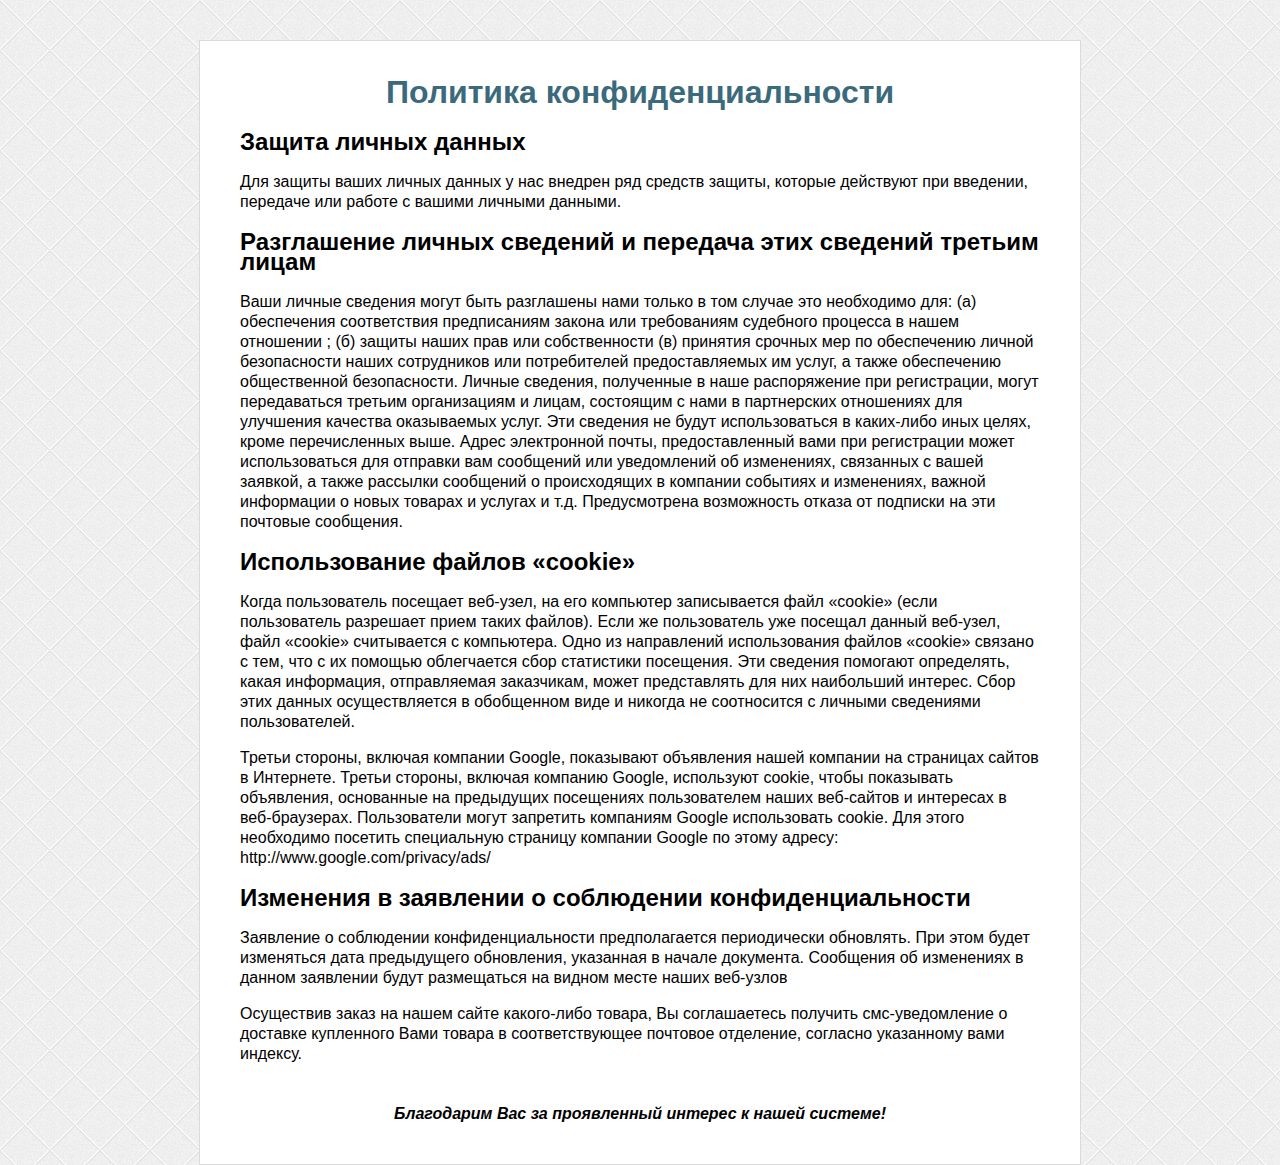
<file: politics.html>
<!DOCTYPE html>
<html lang="ru"><head><meta http-equiv="Content-Type" content="text/html; charset=UTF-8">
    <link rel="shortcut icon" href="./favicon.ico" type="image/x-icon">
    <title>Политика конфиденциальности</title>
    <meta name="viewport" content="width=device-width">
    <style>
	body, html{
    min-height: 100%;
    margin:0px;
    padding: 0px;
    background: url('[data-uri]');
}
body{
    padding-top: 40px;
}
.block_more_info{
    max-width: 800px;

    margin: 0px auto;
    background: #fff;
    font-family: Arial;
    padding: 20px 40px 40px 40px;
    border: 1px solid #DADADA;
    line-height: 20px;
}
.block_more_info h1{
    color: #3B6A7C;
    margin-bottom: 30px;
    text-align: center;
}
.s1{
    font-style: italic;
    text-align: center;
    margin: 40px 0 0 0;
    font-weight: bold;
}
@media screen and (max-width: 540px){
    .block_more_info{
        padding:0 10px;

    }
    body{
        padding-bottom:40px;
    }
    .block_more_info h1{
        font-size: 27px;
    }
	</style>
</head>
<body cz-shortcut-listen="true">
<div class="block_more_info">
    <h1>Политика конфиденциальности</h1>

    <h2>Защита личных данных</h2>
    <p>Для защиты ваших личных данных у нас внедрен ряд средств защиты, которые действуют при введении, передаче или работе с вашими личными данными.</p>

    <h2>Разглашение личных сведений и передача этих сведений третьим лицам</h2>
    <p>Ваши личные сведения могут быть разглашены нами  только в том случае это необходимо для: (а) обеспечения соответствия предписаниям закона или требованиям судебного процесса в нашем отношении ; (б) защиты наших прав или собственности (в) принятия срочных мер по обеспечению личной безопасности наших сотрудников или потребителей предоставляемых им услуг, а также обеспечению общественной безопасности. Личные сведения, полученные в наше распоряжение при регистрации, могут передаваться третьим организациям и лицам, состоящим с нами в партнерских отношениях для улучшения качества оказываемых услуг.  Эти сведения не будут использоваться в каких-либо иных целях, кроме перечисленных выше.   Адрес электронной почты, предоставленный вами при регистрации может использоваться для отправки вам сообщений или уведомлений об изменениях, связанных с вашей заявкой, а также  рассылки сообщений о происходящих в компании событиях и изменениях, важной информации о новых товарах и услугах и т.д.  Предусмотрена возможность отказа от подписки на эти почтовые сообщения.</p>

    <h2>Использование файлов «cookie»</h2>
    <p>Когда пользователь посещает веб-узел, на его компьютер записывается файл «cookie» (если пользователь разрешает прием таких файлов). Если же пользователь уже посещал данный веб-узел, файл «cookie» считывается с компьютера. Одно из направлений использования файлов «cookie» связано с тем, что с их помощью облегчается сбор статистики посещения. Эти сведения помогают определять, какая информация, отправляемая заказчикам, может представлять для них наибольший интерес. Сбор этих данных осуществляется в обобщенном виде и никогда не соотносится с личными сведениями пользователей.</p>
    <p>Третьи стороны, включая компании Google, показывают объявления нашей компании на страницах сайтов в Интернете. Третьи стороны, включая компанию  Google, используют cookie, чтобы показывать объявления, основанные на предыдущих посещениях пользователем наших веб-сайтов и интересах в веб-браузерах. Пользователи могут запретить компаниям Google использовать cookie. Для этого необходимо посетить специальную страницу компании Google по этому адресу: http://www.google.com/privacy/ads/</p>

    <h2>Изменения в заявлении о соблюдении конфиденциальности</h2>
    <p>Заявление о соблюдении конфиденциальности предполагается периодически обновлять. При этом будет изменяться дата предыдущего обновления, указанная в начале документа. Сообщения об изменениях в данном заявлении будут размещаться на видном месте наших веб-узлов</p>
    <p>Осуществив заказ на нашем сайте какого-либо товара, Вы соглашаетесь получить смс-уведомление о доставке купленного Вами товара в соответствующее почтовое отделение, согласно указанному вами индексу.</p>
    <p class="s1">Благодарим Вас за проявленный интерес к нашей системе! </p>
</div>


</body></html>
</file>
